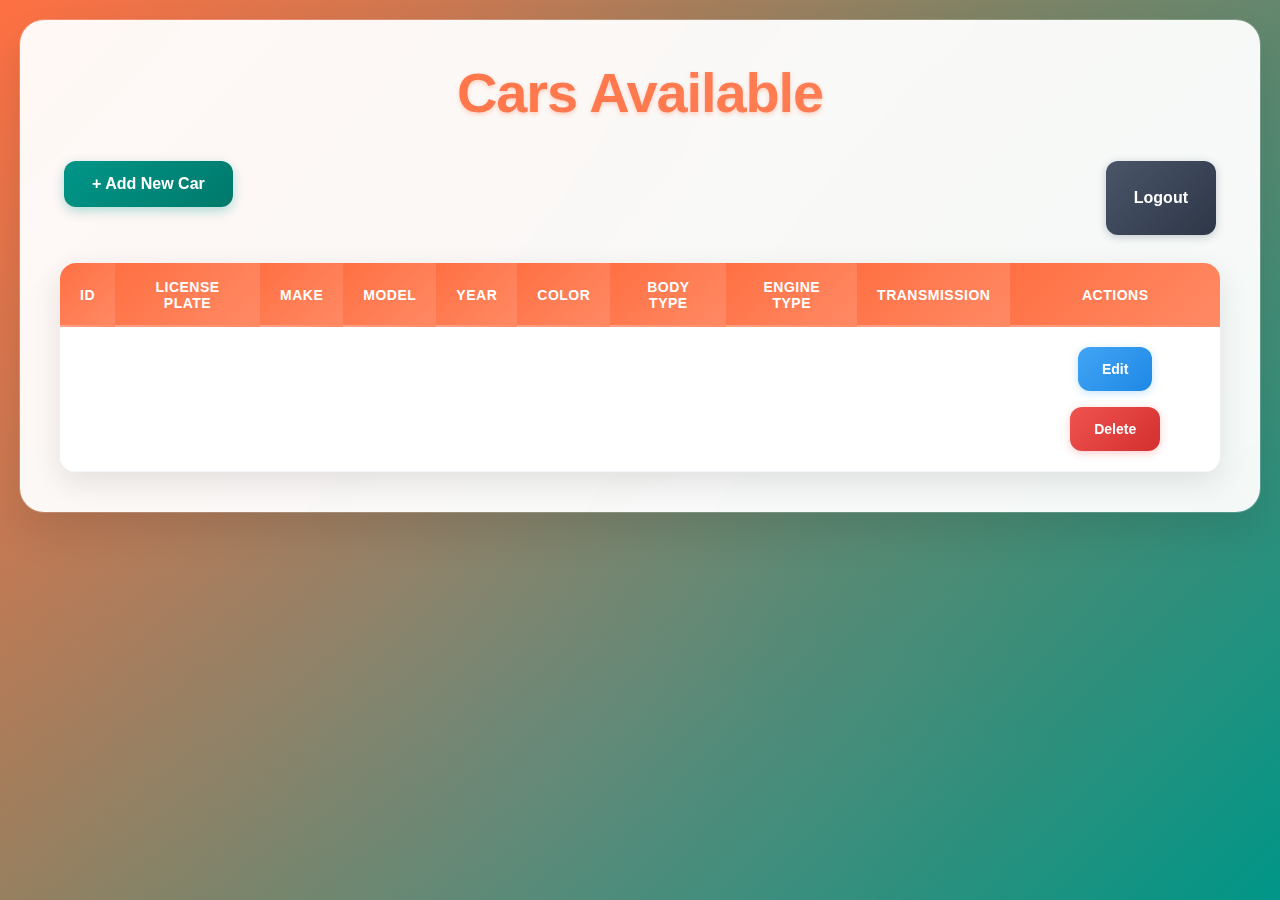
<file: src/main/resources/templates/car.html>
<!DOCTYPE html>
<html xmlns:th="http://www.thymeleaf.org">
<head>
    <title>Car List</title>
    <meta charset="UTF-8"/>
    <meta name="viewport" content="width=device-width, initial-scale=1.0">
    <style>
        * {
            box-sizing: border-box;
        }

        body {
            font-family: -apple-system, BlinkMacSystemFont, "Segoe UI", Roboto, Oxygen, Ubuntu, Cantarell, sans-serif;
            background: linear-gradient(135deg, #ff7043 0%, #009688 100%);
            color: #2d3748;
            display: flex;
            align-items: center;
            flex-direction: column;
            min-height: 100vh;
            margin: 0;
            padding: 20px;
            position: relative;
        }

        body::before {
            content: '';
            position: absolute;
            top: 0;
            left: 0;
            right: 0;
            bottom: 0;
            background:
                    radial-gradient(circle at 20% 50%, rgba(255, 112, 67, 0.1) 0%, transparent 50%),
                    radial-gradient(circle at 80% 20%, rgba(0, 150, 136, 0.1) 0%, transparent 50%),
                    radial-gradient(circle at 40% 80%, rgba(66, 165, 245, 0.1) 0%, transparent 50%);
            pointer-events: none;
        }

        .container {
            position: relative;
            z-index: 1;
            width: 100%;
            max-width: 1400px;
            backdrop-filter: blur(10px);
            background: rgba(255, 255, 255, 0.95);
            border-radius: 24px;
            padding: 40px;
            box-shadow:
                    0 20px 40px rgba(0, 0, 0, 0.1),
                    0 0 0 1px rgba(255, 255, 255, 0.2);
        }

        h1 {
            margin: 0 0 32px 0;
            color: #ff7043;
            font-weight: 700;
            font-size: clamp(2.5rem, 5vw, 3.5rem);
            text-align: center;
            background: linear-gradient(135deg, #ff7043, #ff8a65);
            -webkit-background-clip: text;
            background-clip: text;
            -webkit-text-fill-color: transparent;
            text-shadow: 0 2px 4px rgba(255, 112, 67, 0.3);
            letter-spacing: -0.02em;
        }

        .btn {
            display: inline-flex;
            align-items: center;
            justify-content: center;
            padding: 12px 24px;
            margin: 4px;
            border-radius: 12px;
            font-weight: 600;
            font-size: 14px;
            color: white;
            text-decoration: none;
            transition: all 0.3s cubic-bezier(0.4, 0, 0.2, 1);
            border: none;
            cursor: pointer;
            position: relative;
            overflow: hidden;
            min-width: 44px;
            min-height: 44px;
        }

        .btn::before {
            content: '';
            position: absolute;
            top: 0;
            left: 0;
            right: 0;
            bottom: 0;
            background: linear-gradient(45deg, rgba(255, 255, 255, 0.1), transparent);
            opacity: 0;
            transition: opacity 0.3s ease;
        }

        .btn:hover::before {
            opacity: 1;
        }

        .btn-add {
            background: linear-gradient(135deg, #009688, #00796b);
            margin-bottom: 32px;
            box-shadow: 0 4px 12px rgba(0, 150, 136, 0.3);
            font-size: 16px;
            padding: 14px 28px;
        }

        .btn-add:hover {
            transform: translateY(-2px);
            box-shadow: 0 8px 20px rgba(0, 150, 136, 0.4);
        }

        .btn-edit {
            background: linear-gradient(135deg, #42a5f5, #1e88e5);
            box-shadow: 0 2px 8px rgba(66, 165, 245, 0.3);
        }

        .btn-edit:hover {
            transform: translateY(-1px);
            box-shadow: 0 4px 12px rgba(66, 165, 245, 0.4);
        }

        .btn-delete {
            background: linear-gradient(135deg, #ef5350, #d32f2f);
            box-shadow: 0 2px 8px rgba(239, 83, 80, 0.3);
        }

        .btn-delete:hover {
            transform: translateY(-1px);
            box-shadow: 0 4px 12px rgba(239, 83, 80, 0.4);
        }

        .btn-logout {
            background: linear-gradient(135deg, #4a5568, #2d3748);
            box-shadow: 0 2px 8px rgba(74, 85, 104, 0.3);
            font-size: 16px;
            padding: 14px 28px;
        }

        .btn-logout:hover {
            transform: translateY(-2px);
            box-shadow: 0 8px 20px rgba(45, 55, 72, 0.4);
        }

        .table-container {
            border-radius: 16px;
            overflow: hidden;
            box-shadow:
                    0 10px 30px rgba(0, 0, 0, 0.1),
                    0 0 0 1px rgba(255, 255, 255, 0.2);
            background: white;
        }

        table {
            border-collapse: collapse;
            width: 100%;
            background: white;
            margin: 0;
        }

        th, td {
            padding: 16px 20px;
            text-align: center;
            border: none;
        }

        th {
            background: linear-gradient(135deg, #ff7043, #ff8a65);
            color: white;
            font-weight: 700;
            font-size: 14px;
            text-transform: uppercase;
            letter-spacing: 0.5px;
            position: relative;
        }

        th::after {
            content: '';
            position: absolute;
            bottom: 0;
            left: 0;
            right: 0;
            height: 2px;
            background: linear-gradient(90deg, rgba(255, 255, 255, 0.3), transparent);
        }

        tbody tr {
            transition: all 0.3s ease;
            border-bottom: 1px solid #f1f5f9;
        }

        tbody tr:nth-child(even) {
            background: linear-gradient(135deg, #f8fafc, #f1f5f9);
        }

        tbody tr:nth-child(odd) {
            background: white;
        }

        tbody tr:hover {
            background: linear-gradient(135deg, rgba(0, 150, 136, 0.05), rgba(0, 150, 136, 0.1));
            transform: translateX(4px);
            box-shadow: 4px 0 12px rgba(0, 150, 136, 0.15);
        }

        td {
            font-weight: 500;
            color: #475569;
        }

        td:first-child {
            font-weight: 700;
            color: #ff7043;
        }

        .actions-cell {
            display: flex;
            gap: 8px;
            justify-content: center;
            align-items: center;
            flex-wrap: wrap;
        }

        /* Responsive Design */
        @media (max-width: 1200px) {
            .container {
                padding: 24px;
            }

            table {
                font-size: 14px;
            }

            th, td {
                padding: 12px 16px;
            }
        }

        @media (max-width: 768px) {
            body {
                padding: 16px;
            }

            .container {
                padding: 20px;
                border-radius: 16px;
            }

            h1 {
                font-size: 2.5rem;
                margin-bottom: 24px;
            }

            .btn-add,
            .btn-logout {
                width: 100%;
                margin-bottom: 16px;
            }

            table {
                font-size: 12px;
            }

            th, td {
                padding: 8px 12px;
            }

            .btn {
                padding: 8px 16px;
                font-size: 12px;
                min-width: 36px;
                min-height: 36px;
            }
        }

        @media (max-width: 640px) {
            .actions-cell {
                flex-direction: column;
                gap: 4px;
            }

            .btn {
                min-width: 60px;
            }
        }
    </style>
</head>
<body>
<div class="container">
    <h1>Cars Available</h1>

    <div style="display: flex; justify-content: space-between; flex-wrap: wrap; gap: 12px; margin-bottom: 24px;">
        <a th:href="@{/add}" class="btn btn-add">+ Add New Car</a>
        <a th:href="@{/logout}" class="btn btn-logout">Logout</a>
    </div>

    <div class="table-container">
        <table>
            <thead>
            <tr>
                <th>ID</th>
                <th>License Plate</th>
                <th>Make</th>
                <th>Model</th>
                <th>Year</th>
                <th>Color</th>
                <th>Body Type</th>
                <th>Engine Type</th>
                <th>Transmission</th>
                <th>Actions</th>
            </tr>
            </thead>
            <tbody>
            <tr th:each="car: ${cars}">
                <td th:text="${car.id}"></td>
                <td th:text="${car.licensePlate}"></td>
                <td th:text="${car.make}"></td>
                <td th:text="${car.model}"></td>
                <td th:text="${car.year}"></td>
                <td th:text="${car.color}"></td>
                <td th:text="${car.bodyType}"></td>
                <td th:text="${car.engineType}"></td>
                <td th:text="${car.transmission}"></td>
                <td class="actions-cell">
                    <a th:href="@{/edit/{id}(id=${car.id})}" class="btn btn-edit">Edit</a>
                    <a th:href="@{/delete/{id}(id=${car.id})}" class="btn btn-delete">Delete</a>
                </td>
            </tr>
            </tbody>
        </table>
    </div>
</div>
</body>
</html>
</file>
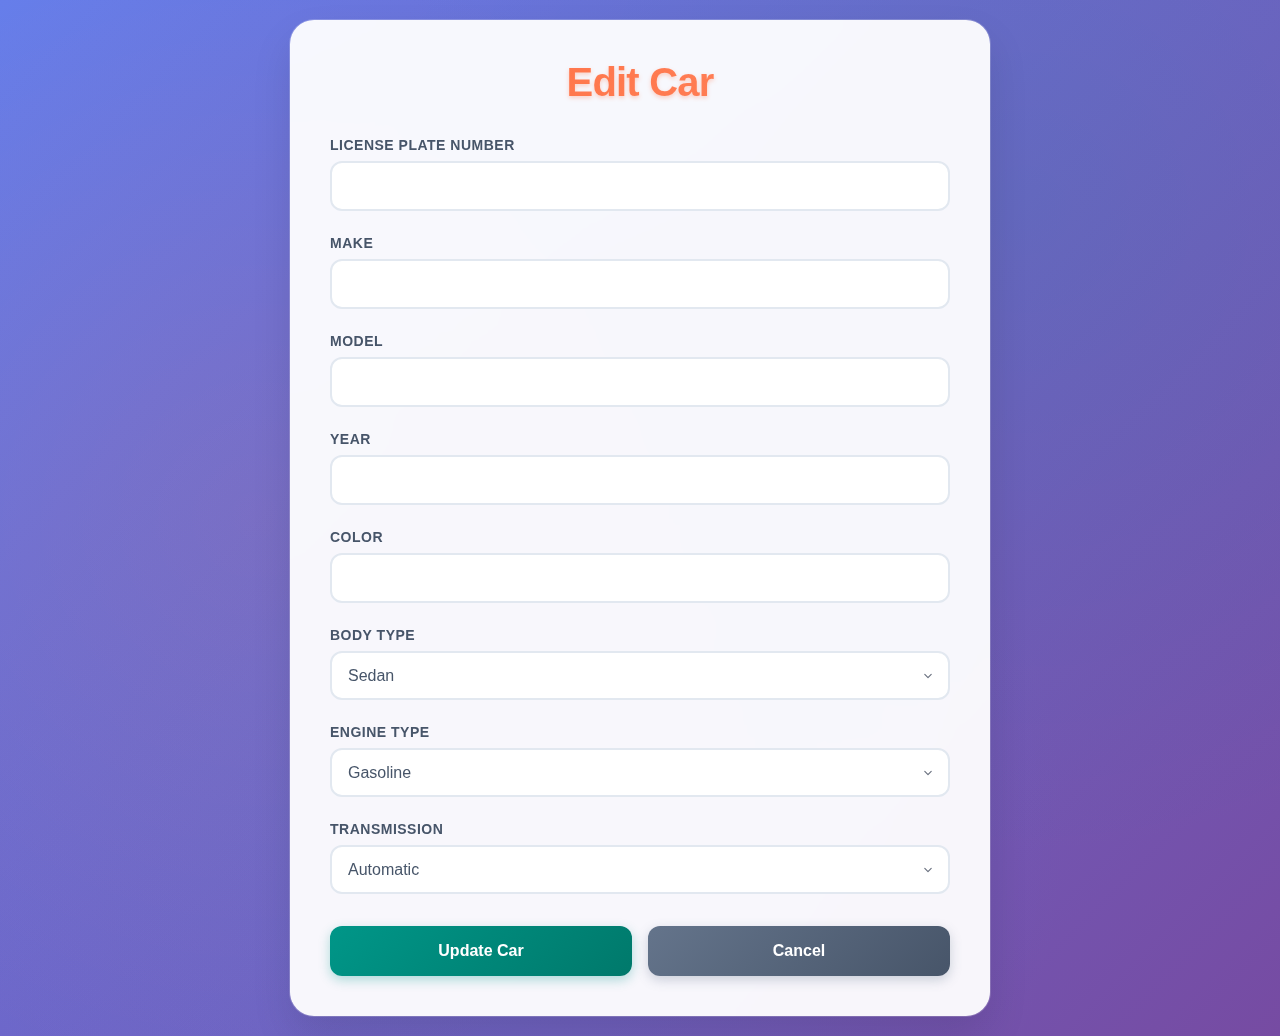
<file: src/main/resources/templates/edit.html>
<!DOCTYPE html>
<html xmlns:th="http://www.thymeleaf.org">
<head>
    <meta charset="UTF-8">
    <title>Edit Car</title>
    <style>
        * {
            box-sizing: border-box;
        }

        body {
            font-family: -apple-system, BlinkMacSystemFont, "Segoe UI", Roboto, Oxygen, Ubuntu, Cantarell, sans-serif;
            background: linear-gradient(135deg, #667eea 0%, #764ba2 100%);
            color: #2d3748;
            display: flex;
            align-items: center;
            flex-direction: column;
            min-height: 100vh;
            margin: 0;
            padding: 20px;
            position: relative;
        }

        body::before {
            content: '';
            position: absolute;
            top: 0;
            left: 0;
            right: 0;
            bottom: 0;
            background:
                    radial-gradient(circle at 20% 50%, rgba(255, 112, 67, 0.1) 0%, transparent 50%),
                    radial-gradient(circle at 80% 20%, rgba(0, 150, 136, 0.1) 0%, transparent 50%),
                    radial-gradient(circle at 40% 80%, rgba(66, 165, 245, 0.1) 0%, transparent 50%);
            pointer-events: none;
        }

        .container {
            position: relative;
            z-index: 1;
            width: 100%;
            max-width: 700px;
            backdrop-filter: blur(10px);
            background: rgba(255, 255, 255, 0.95);
            border-radius: 24px;
            padding: 40px;
            box-shadow:
                    0 20px 40px rgba(0, 0, 0, 0.1),
                    0 0 0 1px rgba(255, 255, 255, 0.2);
        }

        h2 {
            margin: 0 0 32px 0;
            color: #ff7043;
            font-weight: 700;
            font-size: clamp(2rem, 4vw, 2.5rem);
            text-align: center;
            background: linear-gradient(135deg, #ff7043, #ff8a65);
            -webkit-background-clip: text;
            background-clip: text;
            -webkit-text-fill-color: transparent;
            text-shadow: 0 2px 4px rgba(255, 112, 67, 0.3);
            letter-spacing: -0.02em;
        }

        form {
            display: flex;
            flex-direction: column;
            gap: 24px;
        }

        .form-group {
            display: flex;
            flex-direction: column;
        }

        label {
            font-weight: 600;
            margin-bottom: 8px;
            color: #475569;
            font-size: 14px;
            text-transform: uppercase;
            letter-spacing: 0.5px;
        }

        input, select {
            padding: 14px 16px;
            border: 2px solid #e2e8f0;
            border-radius: 12px;
            font-size: 16px;
            font-weight: 500;
            background: white;
            transition: all 0.3s cubic-bezier(0.4, 0, 0.2, 1);
            color: #475569;
        }

        input:focus, select:focus {
            outline: none;
            border-color: #009688;
            box-shadow:
                    0 0 0 3px rgba(0, 150, 136, 0.1),
                    0 4px 12px rgba(0, 150, 136, 0.15);
            transform: translateY(-1px);
        }

        input:hover, select:hover {
            border-color: #cbd5e1;
        }

        select {
            cursor: pointer;
            background-image: url("data:image/svg+xml,%3csvg xmlns='http://www.w3.org/2000/svg' fill='none' viewBox='0 0 20 20'%3e%3cpath stroke='%236b7280' stroke-linecap='round' stroke-linejoin='round' stroke-width='1.5' d='m6 8 4 4 4-4'/%3e%3c/svg%3e");
            background-position: right 12px center;
            background-repeat: no-repeat;
            background-size: 16px;
            padding-right: 40px;
            appearance: none;
        }

        input[type="hidden"] {
            display: none;
        }

        .button-group {
            display: flex;
            gap: 16px;
            margin-top: 8px;
        }

        .btn {
            display: inline-flex;
            align-items: center;
            justify-content: center;
            padding: 16px 32px;
            border-radius: 12px;
            font-weight: 700;
            font-size: 16px;
            text-decoration: none;
            transition: all 0.3s cubic-bezier(0.4, 0, 0.2, 1);
            border: none;
            cursor: pointer;
            position: relative;
            overflow: hidden;
            flex: 1;
        }

        .btn::before {
            content: '';
            position: absolute;
            top: 0;
            left: 0;
            right: 0;
            bottom: 0;
            background: linear-gradient(45deg, rgba(255, 255, 255, 0.1), transparent);
            opacity: 0;
            transition: opacity 0.3s ease;
        }

        .btn:hover::before {
            opacity: 1;
        }

        .btn-update {
            background: linear-gradient(135deg, #009688, #00796b);
            color: white;
            box-shadow: 0 4px 12px rgba(0, 150, 136, 0.3);
        }

        .btn-update:hover {
            transform: translateY(-2px);
            box-shadow: 0 8px 20px rgba(0, 150, 136, 0.4);
        }

        .btn-cancel {
            background: linear-gradient(135deg, #64748b, #475569);
            color: white;
            box-shadow: 0 4px 12px rgba(100, 116, 139, 0.3);
        }

        .btn-cancel:hover {
            transform: translateY(-2px);
            box-shadow: 0 8px 20px rgba(100, 116, 139, 0.4);
        }

        /* Responsive Design */
        @media (max-width: 768px) {
            body {
                padding: 16px;
            }

            .container {
                padding: 24px;
                border-radius: 16px;
            }

            h2 {
                font-size: 2rem;
                margin-bottom: 24px;
            }

            form {
                gap: 20px;
            }

            input, select {
                padding: 12px 14px;
                font-size: 15px;
            }

            .btn {
                padding: 14px 28px;
                font-size: 15px;
            }

            .button-group {
                flex-direction: column;
            }
        }

        @media (max-width: 480px) {
            .container {
                padding: 20px;
            }

            input, select {
                padding: 10px 12px;
                font-size: 14px;
            }
        }
    </style>
</head>
<body>
<div class="container">
    <h2>Edit Car</h2>

    <form th:action="@{/save}" th:object="${car}" method="post">
        <!-- Hidden ID field -->
        <input type="hidden" th:field="*{id}"/>

        <div class="form-group">
            <label for="licensePlate">License Plate Number</label>
            <input type="text" id="licensePlate" th:field="*{licensePlate}" required>
        </div>

        <div class="form-group">
            <label for="make">Make</label>
            <input type="text" id="make" th:field="*{make}" required>
        </div>

        <div class="form-group">
            <label for="model">Model</label>
            <input type="text" id="model" th:field="*{model}" required>
        </div>

        <div class="form-group">
            <label for="year">Year</label>
            <input type="number" id="year" th:field="*{year}" min="1900" max="2100" required>
        </div>

        <div class="form-group">
            <label for="color">Color</label>
            <input type="text" id="color" th:field="*{color}" required>
        </div>

        <div class="form-group">
            <label for="bodyType">Body Type</label>
            <select id="bodyType" th:field="*{bodyType}">
                <option value="Sedan">Sedan</option>
                <option value="SUV">SUV</option>
                <option value="Hatchback">Hatchback</option>
                <option value="Truck">Truck</option>
                <option value="Coupe">Coupe</option>
            </select>
        </div>

        <div class="form-group">
            <label for="engineType">Engine Type</label>
            <select id="engineType" th:field="*{engineType}">
                <option value="Gasoline">Gasoline</option>
                <option value="Diesel">Diesel</option>
                <option value="Electric">Electric</option>
                <option value="Hybrid">Hybrid</option>
            </select>
        </div>

        <div class="form-group">
            <label for="transmission">Transmission</label>
            <select id="transmission" th:field="*{transmission}">
                <option value="Automatic">Automatic</option>
                <option value="Manual">Manual</option>
            </select>
        </div>

        <div class="button-group">
            <button type="submit" class="btn btn-update">Update Car</button>
            <a th:href="@{/}" class="btn btn-cancel">Cancel</a>
        </div>
    </form>
</div>
</body>
</html>
</file>
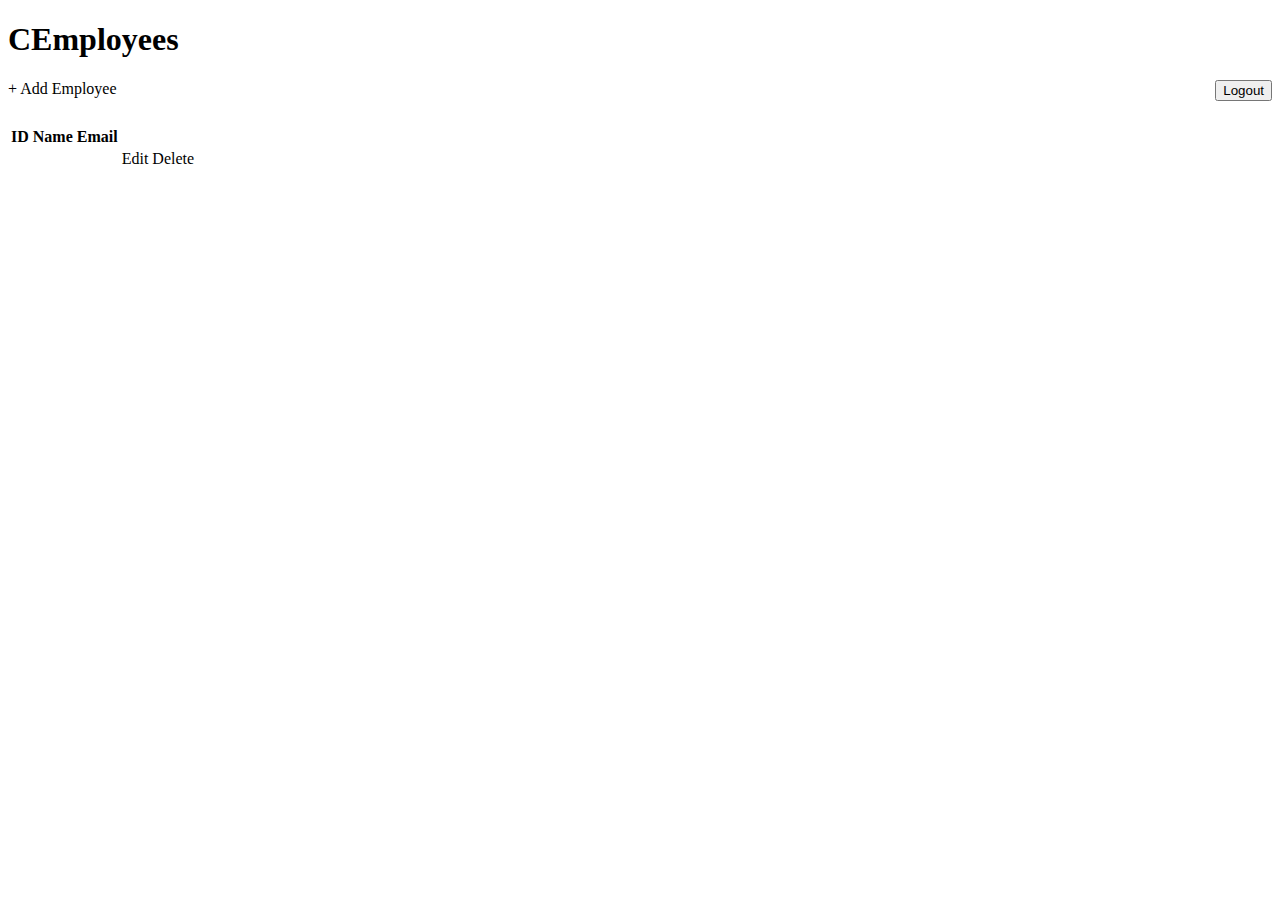
<file: src/main/resources/templates/employee.html>
<!DOCTYPE html>
<html xmlns:th="http://www.thymeleaf.org">
<head>
    <title>Employee List</title>
    <meta charset="UTF-8"/>
    <meta name="viewport" content="width=device-width, initial-scale=1.0">
</head>
<body>
<div class="container">
    <h1>CEmployees</h1>

    <div style="display: flex; justify-content: space-between; flex-wrap: wrap; gap: 12px; margin-bottom: 24px;">
        <a th:href="@{/add}" class="btn btn-add">+ Add Employee</a>
        <form th:action="@{/logout}" method="post" style="display:inline;">
            <button type="submit" class="btn btn-logout">Logout</button>
        </form>
    </div>

    <div class="table-container">
        <table>
            <thead>
            <tr>
                <th>ID</th>
                <th>Name</th>
                <th>Email</th>

            </tr>
            </thead>
            <tbody>
            <tr th:each="employee: ${employees}">
                <td th:text="${employee.id}"></td>
                <td th:text="${employee.name}"></td>
                <td th:text="${employee.email}"></td>
                <td class="actions-cell">
                    <a th:href="@{/edit/{id}(id=${car.id})}" class="btn btn-edit">Edit</a>
                    <a th:href="@{/delete/{id}(id=${car.id})}" class="btn btn-delete">Delete</a>
                </td>
            </tr>
            </tbody>
        </table>
    </div>
</div>
</body>
</html>
</file>
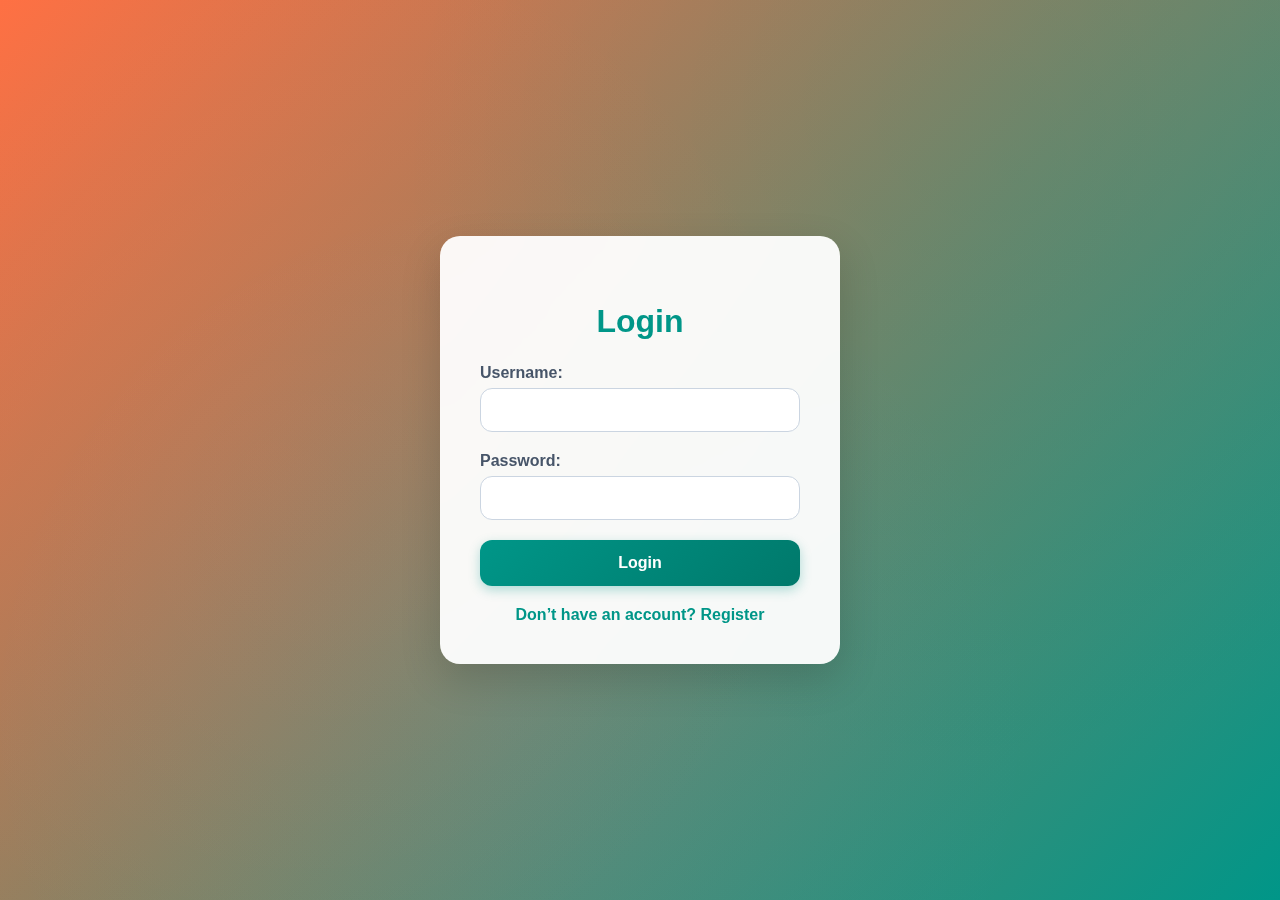
<file: src/main/resources/templates/login.html>
<!DOCTYPE html>
<html lang="en" xmlns:th="http://www.w3.org/1999/xhtml">
<head>
    <meta charset="UTF-8">
    <title>Title</title>
    <style>
        * {
            box-sizing: border-box;
        }

        body {
            font-family: -apple-system, BlinkMacSystemFont, "Segoe UI", Roboto, Oxygen, Ubuntu, Cantarell, sans-serif;
            background: linear-gradient(135deg, #ff7043 0%, #009688 100%);
            color: #2d3748;
            display: flex;
            justify-content: center;
            align-items: center;
            flex-direction: column;
            min-height: 100vh;
            margin: 0;
            padding: 20px;
            position: relative;
        }

        body::before {
            content: '';
            position: absolute;
            top: 0;
            left: 0;
            right: 0;
            bottom: 0;
            background:
                radial-gradient(circle at 20% 50%, rgba(255, 112, 67, 0.1) 0%, transparent 50%),
                radial-gradient(circle at 80% 20%, rgba(0, 150, 136, 0.1) 0%, transparent 50%),
                radial-gradient(circle at 40% 80%, rgba(66, 165, 245, 0.1) 0%, transparent 50%);
            pointer-events: none;
        }

        .login-container {
            position: relative;
            z-index: 1;
            max-width: 400px;
            width: 100%;
            backdrop-filter: blur(12px);
            background: rgba(255, 255, 255, 0.95);
            border-radius: 20px;
            padding: 40px;
            text-align: center;
            box-shadow: 0 15px 40px rgba(0, 0, 0, 0.15);
        }

        h2 {
            color: #009688;
            font-weight: 700;
            font-size: 2rem;
            margin-bottom: 24px;
        }

        form {
            display: flex;
            flex-direction: column;
            gap: 20px;
        }

        label {
            font-size: 1rem;
            font-weight: 600;
            color: #475569;
            display: block;
            margin-bottom: 6px;
            text-align: left;
        }

        input[type="text"],
        input[type="password"] {
            width: 100%;
            padding: 12px;
            border: 1px solid #cbd5e1;
            border-radius: 12px;
            font-size: 1rem;
            transition: all 0.3s ease;
        }

        input:focus {
            outline: none;
            border-color: #009688;
            box-shadow: 0 0 0 3px rgba(0, 150, 136, 0.2);
        }

        button[type="submit"] {
            padding: 14px;
            border-radius: 12px;
            background: linear-gradient(135deg, #009688, #00796b);
            color: white;
            font-weight: 600;
            font-size: 1rem;
            border: none;
            transition: all 0.3s ease;
            box-shadow: 0 4px 12px rgba(0, 150, 136, 0.3);
            cursor: pointer;
        }

        button[type="submit"]:hover {
            transform: translateY(-2px);
            box-shadow: 0 8px 20px rgba(0, 150, 136, 0.4);
        }

        .register-link {
            display: inline-block;
            margin-top: 20px;
            font-weight: 600;
            color: #009688;
            text-decoration: none;
            transition: color 0.3s ease;
        }

        .register-link:hover {
            color: #00796b;
        }

        /* Responsive Design */
        @media (max-width: 768px) {
            .login-container {
                padding: 24px;
            }

            h2 {
                font-size: 1.5rem;
            }
        }
    </style>
</head>
<body>
<div class="login-container">
    <h2>Login</h2>
    <form th:action="@{/login}" method="post">
        <div>
            <label>Username:</label>
            <input type="text" name="username"/>
        </div>
        <div>
            <label>Password:</label>
            <input type="password" name="password"/>
        </div>
        <button type="submit">Login</button>
    </form>
    <a th:href="@{/register}" class="register-link">Don’t have an account? Register</a>
</div>
</body>
</html>
</file>
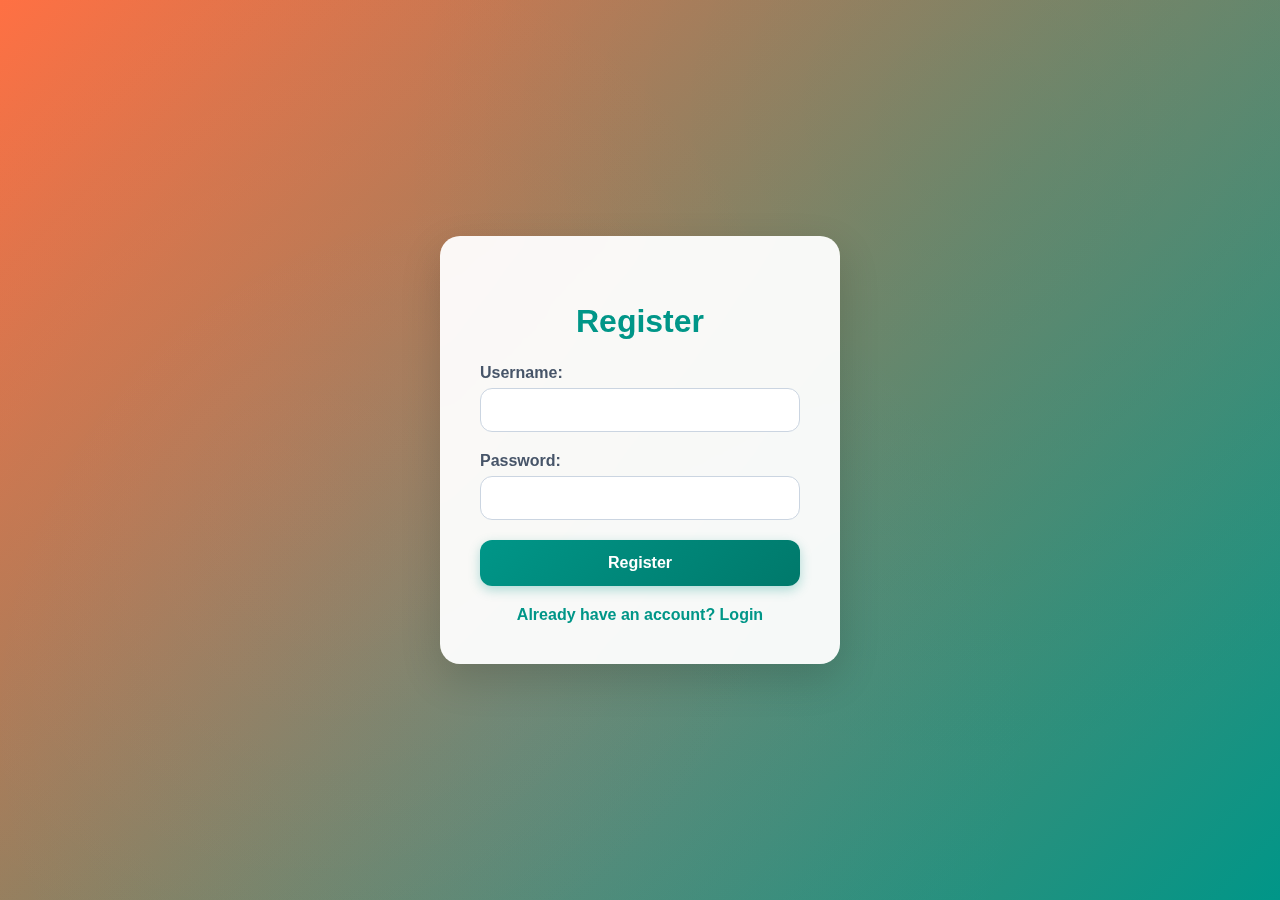
<file: src/main/resources/templates/register.html>
<!DOCTYPE html>
<html lang="en" xmlns:th="http://www.w3.org/1999/xhtml">
<head>
  <meta charset="UTF-8">
  <title>Title</title>
  <style>
    * {
        box-sizing: border-box;
    }

    body {
        font-family: -apple-system, BlinkMacSystemFont, "Segoe UI", Roboto, Oxygen, Ubuntu, Cantarell, sans-serif;
        background: linear-gradient(135deg, #ff7043 0%, #009688 100%);
        color: #2d3748;
        display: flex;
        justify-content: center;
        align-items: center;
        flex-direction: column;
        min-height: 100vh;
        margin: 0;
        padding: 20px;
        position: relative;
    }

    body::before {
        content: '';
        position: absolute;
        top: 0;
        left: 0;
        right: 0;
        bottom: 0;
        background:
            radial-gradient(circle at 20% 50%, rgba(255, 112, 67, 0.1) 0%, transparent 50%),
            radial-gradient(circle at 80% 20%, rgba(0, 150, 136, 0.1) 0%, transparent 50%),
            radial-gradient(circle at 40% 80%, rgba(66, 165, 245, 0.1) 0%, transparent 50%);
        pointer-events: none;
    }

    .register-container {
        position: relative;
        z-index: 1;
        max-width: 400px;
        width: 100%;
        backdrop-filter: blur(12px);
        background: rgba(255, 255, 255, 0.95);
        border-radius: 20px;
        padding: 40px;
        text-align: center;
        box-shadow: 0 15px 40px rgba(0, 0, 0, 0.15);
    }

    h2 {
        color: #009688;
        font-weight: 700;
        font-size: 2rem;
        margin-bottom: 24px;
    }

    form {
        display: flex;
        flex-direction: column;
        gap: 20px;
    }

    label {
        font-size: 1rem;
        font-weight: 600;
        color: #475569;
        display: block;
        margin-bottom: 6px;
        text-align: left;
    }

    input[type="text"],
    input[type="password"] {
        width: 100%;
        padding: 12px;
        border: 1px solid #cbd5e1;
        border-radius: 12px;
        font-size: 1rem;
        transition: all 0.3s ease;
    }

    input:focus {
        outline: none;
        border-color: #009688;
        box-shadow: 0 0 0 3px rgba(0, 150, 136, 0.2);
    }

    button[type="submit"] {
            padding: 14px;
            border-radius: 12px;
            background: linear-gradient(135deg, #009688, #00796b);
            color: white;
            font-weight: 600;
            font-size: 1rem;
            border: none;
            transition: all 0.3s ease;
            box-shadow: 0 4px 12px rgba(0, 150, 136, 0.3);
            cursor: pointer;
        }

        button[type="submit"]:hover {
            transform: translateY(-2px);
            box-shadow: 0 8px 20px rgba(0, 150, 136, 0.4);
        }

    .login-link {
        display: inline-block;
        margin-top: 20px;
        font-weight: 600;
        color: #009688;
        text-decoration: none;
        transition: color 0.3s ease;
    }

    .login-link:hover {
         color: #00796b;
    }

    /* Responsive Design */
    @media (max-width: 768px) {
        .register-container {
            padding: 24px;
        }

        h2 {
            font-size: 1.5rem;
        }
    }
  </style>
</head>
<body>
<div class="register-container">
  <h2>Register</h2>
  <form th:action="@{/register}" method="post">
    <div>
      <label>Username:</label>
      <input type="text" name="username"/>
    </div>
    <div>
      <label>Password:</label>
      <input type="password" name="password"/>
    </div>
    <button type="submit">Register</button>
  </form>
  <a th:href="@{/login}" class="login-link">Already have an account? Login</a>
</div>
</body>
</html>
</file>
